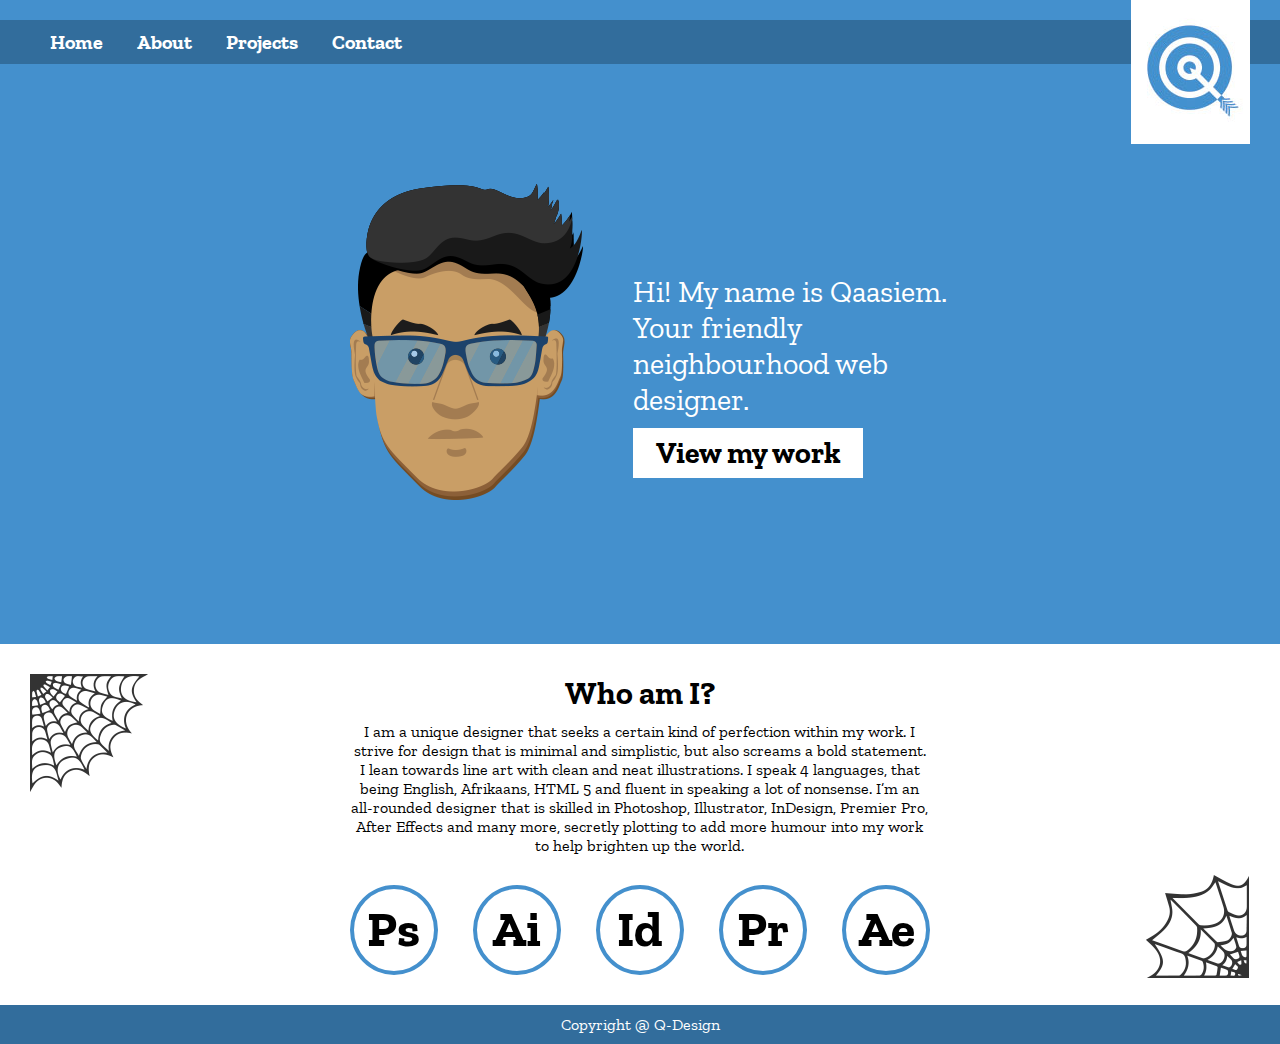
<file: index.html>
<!DOCTYPE html>
	<html>
		<head>
			<title></title>
			<meta charset="utf-8">
			<meta name="viewport" content="width=device-width, initial-scale-1">
			<link rel="stylesheet" type="text/css" href="css/style.css">
			<link rel="stylesheet" type="text/css" href="css/media-queries.css">
			<link rel="stylesheet" href="icons/css/font-awesome.min.css">
			<link href="https://fonts.googleapis.com/css?family=Zilla+Slab:300,400,500,600,700" rel="stylesheet">
		</head>

		<body>
			<header>
				<nav>
					<label for="drop" class="toggle"><i class="fa fa-bars"></i></label>
    				<input type="checkbox" id="drop">
					<ul class="menu">
						<li><a href="index.html">Home</a></li>
						<li><a href="#who">About</a></li>
						<li><a href="projects.html">Projects</a></li>
						<li><a href="contact.html">Contact</a></li>
					</ul>
				</nav>

				<div class="line"></div>

				<a href="index.html">
					<img class="logo" src="img/logo.jpg">
				</a>

				<div class="clearfix"></div>

				<section class="banner">
					<img class="col-md-3 col-sm-6" src="img/face.png">
					<div class="banner-text col-sm-11">
						<p>Hi! My name is Qaasiem. Your friendly neighbourhood web designer.
						</p>
						<a href="projects.html">View my work</a>
					</div>
				</section>
			</header>

			<main>
				<img class="web-left col-sm-2" src="img/web-left-index.png">
				<h1 id="who" class="who-am-i">Who am I?</h1>
				<p class="col-md-8">
					I am a unique designer that seeks a certain kind of perfection within my work. I strive for design that is minimal and simplistic, but also screams a bold statement. I lean towards line art with clean and neat illustrations. I speak 4 languages, that being English, Afrikaans, HTML 5 and fluent in speaking a lot of nonsense. I’m an all-rounded designer that is skilled in Photoshop, Illustrator, InDesign, Premier Pro, After Effects and many more, secretly plotting to add more humour into my work to help brighten up the world.
				</p>

				<div class="clearfix"></div>

				<section class="circle-container col-md-8">
					<div class="circle"><h2>Ps</h2></div>
					<div class="circle"><h2>Ai</h2></div>
					<div class="circle"><h2>Id</h2></div>
					<div class="circle"><h2>Pr</h2></div>
					<div class="circle"><h2>Ae</h2></div>
				</section>

				<img class="web-right col-sm-2" src="img/web-right-index.png">
			</main>

			<footer>
				<p>Copyright @ Q-Design</p>
			</footer>
		</body>
	</html>
</file>
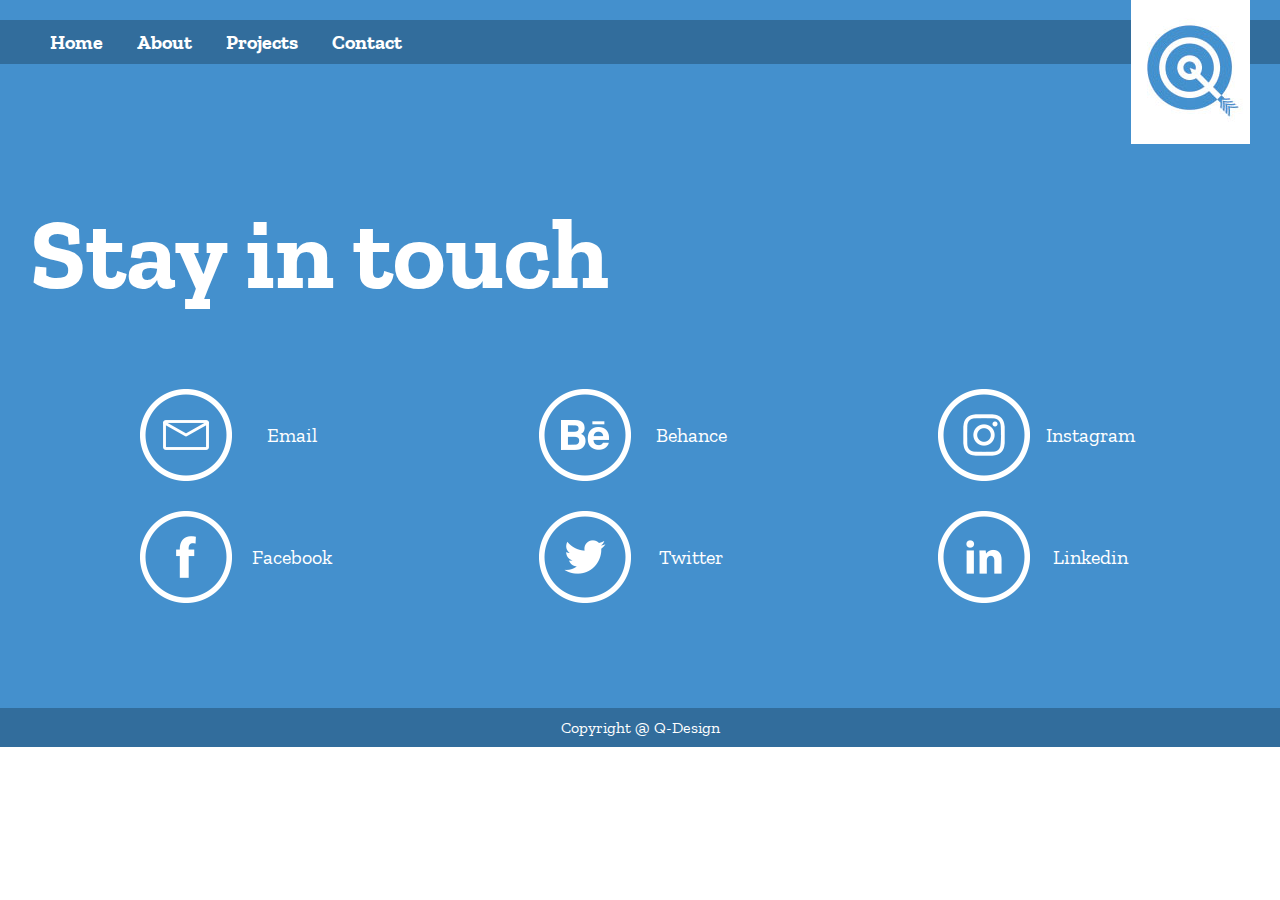
<file: contact.html>
<!DOCTYPE html>
	<html>
		<head>
			<title></title>
			<meta charset="utf-8">
			<meta name="viewport" content="width=device-width, initial-scale-1">
			<link rel="stylesheet" type="text/css" href="css/style.css">
			<link rel="stylesheet" type="text/css" href="css/media-queries.css">
			<link rel="stylesheet" href="icons/css/font-awesome.min.css">
			<link href="https://fonts.googleapis.com/css?family=Zilla+Slab:300,400,500,600,700" rel="stylesheet">
		</head>

		<body>
			<header>
				<nav>
					<label for="drop" class="toggle"><i class="fa fa-bars"></i></label>
    				<input type="checkbox" id="drop">
					<ul class="menu">
						<li><a href="index.html">Home</a></li>
						<li><a href="#who">About</a></li>
						<li><a href="projects.html">Projects</a></li>
						<li><a href="contact.html">Contact</a></li>
					</ul>
				</nav>

				<div class="line"></div>

				<a href="index.html">
					<img class="logo" src="img/logo.jpg">
				</a>

				<div class="clearfix"></div>

				<div class="contact-container">
					<h1 class="touch col-md-10">Stay in touch</h1>

					<section class="contact-1">
						<div  class="social"><img src="img/mail.png"><p><a href="mailto:q.hendricks17@gmail.com">Email</a></p></div>
						<div class="social"><img src="img/behance.png"><p><a href="www.behance.net/QaasiemHendricks">Behance</a></p></div>
						<div class="social"><img src="img/insta.png"><p><a href="www.instagram.com/qaasiemh/">Instagram</a></p></div>
					</section>

					<section class="contact-2">
						<div class="social"><img src="img/fb.png"><p><a href="web.facebook.com/qaasiem.hendricks">Facebook</a></p></div>
						<div class="social"><img src="img/twit.png"><p><a href="twitter.com/QaasiemH">Twitter</a></p></div>
						<div class="social"><img src="img/linked.png"><p><a href="www.linkedin.com/in/qaasiem-hendricks-012363100/">Linkedin</a></p></div>
					</section>
				</div>
			</header>

			<footer>
				<p>Copyright @ Q-Design</p>
			</footer>
		</body>
	</html>
</file>
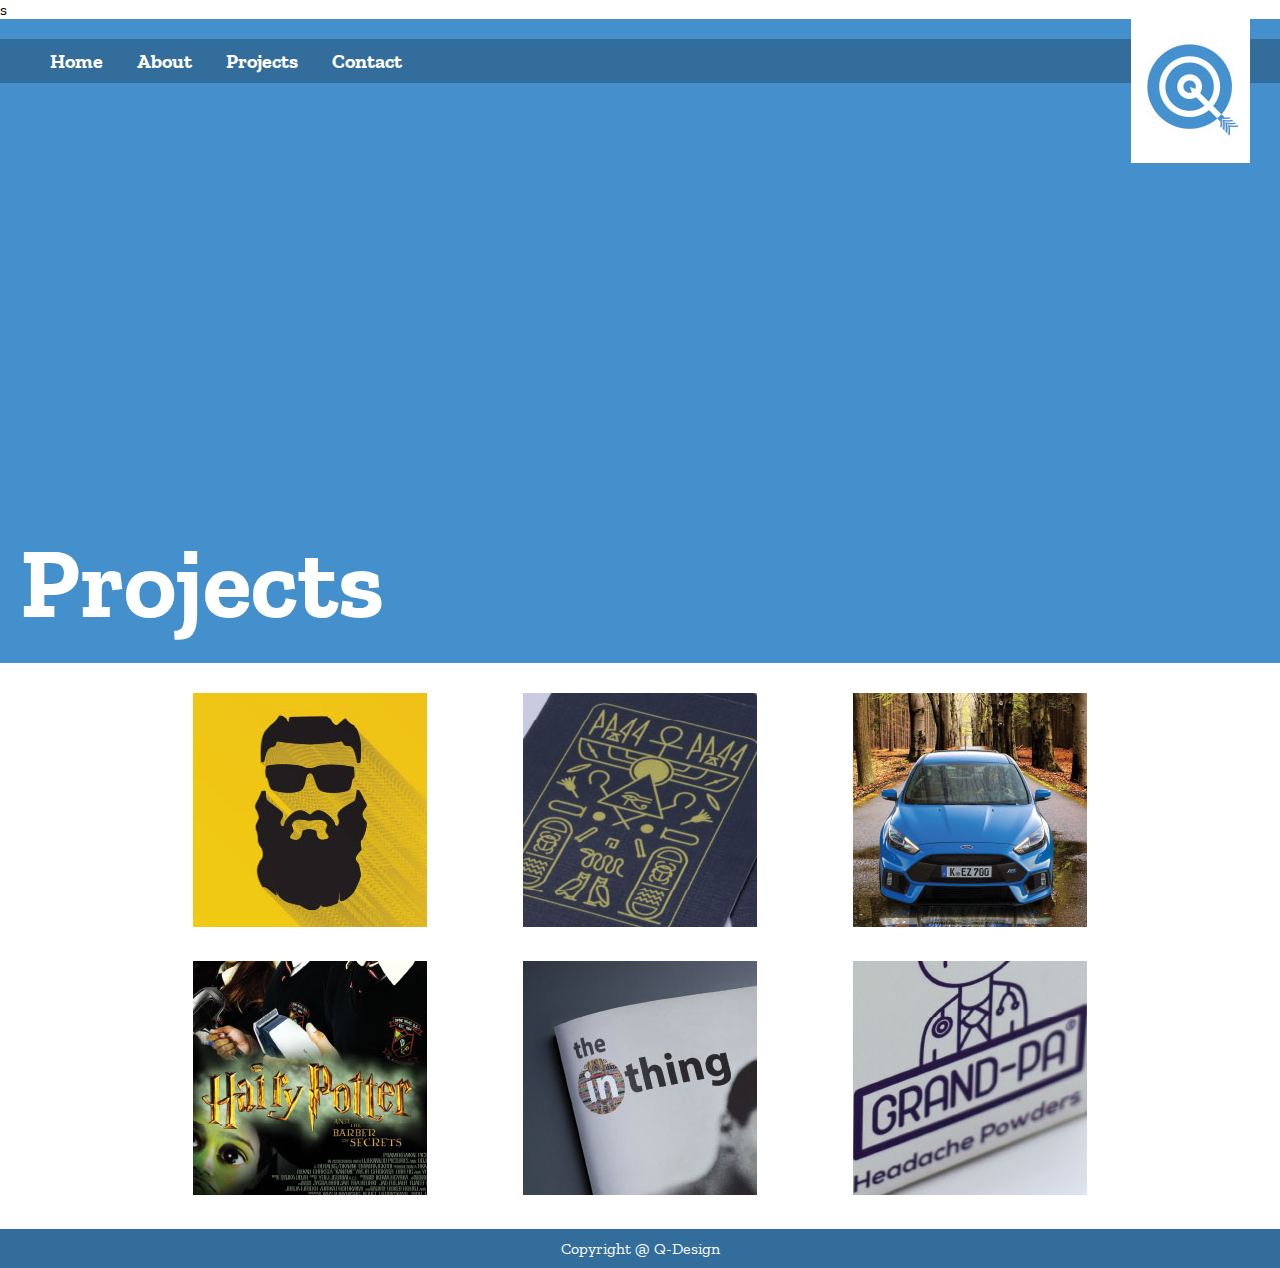
<file: projects.html>
<!DOCTYPE html>
	<html>
		<head>
			<title></title>
			<meta charset="utf-8">
			<meta name="viewport" content="width=device-width, initial-scale-1">
			<link rel="stylesheet" type="text/css" href="css/style.css">
			<link rel="stylesheet" type="text/css" href="css/lightbox.min.css">
			<link rel="stylesheet" type="text/css" href="css/media-queries.css">
			<link rel="stylesheet" href="icons/css/font-awesome.min.css">s
			<link href="https://fonts.googleapis.com/css?family=Zilla+Slab:300,400,500,600,700" rel="stylesheet">

		</head>

		<body>
			<header>
				<nav>
					<label for="drop" class="toggle"><i class="fa fa-bars"></i></label>
    				<input type="checkbox" id="drop">
					<ul class="menu">
						<li><a href="index.html">Home</a></li>
						<li><a href="#who">About</a></li>
						<li><a href="projects.html">Projects</a></li>
						<li><a href="contact.html">Contact</a></li>
					</ul>
				</nav>

				<div class="line"></div>

				<a href="index.html">
					<img class="logo" src="img/logo.jpg">
				</a>

				<div class="clearfix"></div>
				
				<h1 class="proj">Projects</h1>

			</header>

			<main class="small-images">
				<section class="sect-1">
					<a href="img/imgL1.jpg" data-lightbox="bob" data-title="Mountain Beered"><img src="img/img1.jpg"></a>
					<a href="img/imgL2.jpg" data-lightbox="bob" data-title="Egyptian Style Playing Cards"><img src="img/img2.jpg"></a>
					<a href="img/imgL3.jpg" data-lightbox="bob" data-title="Ford Magazine Advert"><img src="img/img3.jpg"></a>
				</section>

				<section class="sect-2">
					<a href="img/imgL4.jpg" data-lightbox="bob" data-title="Hairy Potter"><img src="img/img4.jpg"></a>
					<a href="img/imgL5.jpg" data-lightbox="bob" data-title="The inthing Magazine"><img src="img/img5.jpg"></a>
					<a href="img/imgL6.jpg" data-lightbox="bob" data-title="Grandpa Headache Tablets"><img src="img/img6.jpg"></a>
				</section>
			</main>

			<footer>
				<p>Copyright @ Q-Design</p>
			</footer>
			<script src="js/lightbox-plus-jquery.js"></script>
		</body>
	</html>
</file>
<file: css/style.css>
* {
	box-sizing: border-box;
	font-family: 'Zilla Slab', serif;
	margin: 0;
	padding: 0;
}

/*===================== Header =====================*/

header {
	background-color: #4490cd;
}

.toggle, [id="drop"] {
  display: none;
}

nav {
	padding-left: 30px;
	background-color: #326d9c;
	margin-top: 20px;
	float: left;
	width: 100%;
}

nav ul li {
	display: inline-block;
	list-style: none;
	padding: 10px;
}

nav ul li a {
	font-weight: bold;
	font-size: 20px;
	text-decoration: none;
	color: white;
	padding-left: 10px;
}

nav ul li a:hover {
	color: lightgrey;
}

.logo {
	float: right;
	margin-right: 30px;
	margin-top: -70px;
}

.clearfix {
	clear: both;
}

 .banner {
	height: 500px;
}

 .banner img {
 	float: left;
 	margin-left: 350px;
 	margin-top: 40px;
 }

 .banner-text {
 	width:  30%;
 	float: left;
 	font-size: 30px;
 	padding-left: 50px;
 	padding-top: 100px;
 	margin-top: 30px;
 } 

 .banner-text a {
 	display: block;
 	background-color: white;
 	padding: 7px 5px;
 	text-decoration: none;
 	font-weight: bold;
 	margin-top: 10px;
 	width: 230px;
 	text-align: center;
 	color: black;
 }

 .banner-text a:hover {
 	background-color: lightgrey;
 	color: white;
 }

 .banner-text p {
 	color: white;
 }



/*===================== Main =====================*/


main {
	margin: 30px;
}

.web-left {
	float: left;
}

.who-am-i {
	display: block;
    margin: 0 auto;
    width: 150px;
    padding-bottom: 10px;
}

main p {
	display: block;
	width: 47.584187408491946%;
	text-align: center;
	margin: 0 auto;
	font-size: 16px;
}

h2 {
	font-size: 50px;
}

.circle-container {
	width: 47.584187408491946%;
	height: 90px;
	display: block;
	margin: 0 auto;
	margin-top: 30px;
	display: flex;
	justify-content: space-between;
}

.circle {
	width: 88px;
	border: 4px solid #4490cd;
	border-radius: 50%;
	text-align: center;
	padding: 10px;
}

.web-right {
	float: right;
	margin-top: -100px;
}

/*===================== Footer =====================*/

footer {
	background-color: #326d9c;
	padding: 10px 0;
	text-align: center;
	color: white;
}


/*===================== Projects Page =====================*/
/*=========================================================*/


.proj {
	font-size: 100px;
	color: white;
	margin-top: 360px;
	padding-bottom: 20px;
	padding-left: 20px;
}

.small-images section {
	display: block;
	margin: 0 auto;
	width: 73.20644216691069%;
	display: flex;
	justify-content: space-between;
}

.sect-2 {
	padding-top: 30px;
}


/*===================== Contact Page =====================*/
/*=========================================================*/


.contact-container {
	padding-top: 50px;
	padding-bottom: 75px;
}

.touch {
	font-size: 100px;
	color: white;
	padding-bottom: 75px;
	padding-left: 30px;
}

.contact-1 {
	background-color: #4490cd;
	font-size: 20px;
	color: white;
	
	width: 1000px;
	display: flex;
	justify-content: space-between;
	margin: 0 auto;
	padding-bottom: 30px;
}

.contact-2 {
	background-color: #4490cd;
	font-size: 20px;
	color: white;
	
	width: 1000px;
	display: flex;
	justify-content: space-between;
	margin: 0 auto;
	padding-bottom: 30px;
}

.contact-1 p {
	display: inline-block;
	text-align: center;
	line-height: 92px;
	width: 100px;
}

.contact-2 p {
	display: inline-block;
	text-align: center;
	line-height: 92px;
	width: 100px;
}

.contact-1 img {
	display: inline-block;
	float: left;
	margin-right: 10px;
}

.contact-2 img {
	display: inline-block;
	float: left;
	margin-right: 10px;
}

.social {
	display: inline-block;
}

.contact-1 a {
	text-decoration: none;
	color: white;
}

.contact-2 a {
	text-decoration: none;
	color: white;
}
</file>
<file: css/media-queries.css>
/*========== Tablet - Index Page ============*/


@media all and (max-width: 786px) {
	.col-md-1 {width: 8.33%;}
	.col-md-2 {width: 16.66%;}
	.col-md-3 {width: 25%;}
	.col-md-4 {width: 33.33%;}
	.col-md-5 {width: 41.66%;}
	.col-md-6 {width: 50%;}
	.col-md-7 {width: 58.33%;}
	.col-md-8 {width: 66.66%;}
	.col-md-9 {width: 75%;}
	.col-md-10 {width: 83.33%;}
	.col-md-11 {width: 91.66%;}
	.col-md-12 {width: 100%;}

	.banner img {
 	float: left;
 	margin-left: 80px;
 	margin-top: 40px;
 }

.banner-text {
 	width:  56%;
 	float: left;
 	font-size: 30px;
 	padding-left: 50px;
 	padding-top: 100px;
 	margin-top: 30px;
 } 

}






/*========== Tablet - Projects Page ============*/

@media all and (max-width: 786px) {
	.col-md-1 {width: 8.33%;}
	.col-md-2 {width: 16.66%;}
	.col-md-3 {width: 25%;}
	.col-md-4 {width: 33.33%;}
	.col-md-5 {width: 41.66%;}
	.col-md-6 {width: 50%;}
	.col-md-7 {width: 58.33%;}
	.col-md-8 {width: 66.66%;}
	.col-md-9 {width: 75%;}
	.col-md-10 {width: 83.33%;}
	.col-md-11 {width: 91.66%;}
	.col-md-12 {width: 100%;}

	.small-images img {
		width: 100%;
		padding: 0 2px;
	}

	.small-images section {
		display: block;
		margin: 0 auto;
		width: 77%;
	}

	.small-images img {
		width: 175px;
	}
}

/*========== Cellphone - Projects Page ============*/


@media all and (max-width: 360px) {
	.col-sm-1 {width: 8.33%;}
	.col-sm-2 {width: 16.66%;}
	.col-sm-3 {width: 25%;}
	.col-sm-4 {width: 33.33%;}
	.col-sm-5 {width: 41.66%;}
	.col-sm-6 {width: 50%;}
	.col-sm-7 {width: 58.33%;}
	.col-sm-8 {width: 66.66%;}
	.col-sm-9 {width: 75%;}
	.col-sm-10 {width: 83.33%;}
	.col-sm-11 {width: 91.66%;}
	.col-sm-12 {width: 100%;}

	.proj {
	font-size: 85px;
	color: white;
	margin-top: 360px;
	padding-bottom: 20px;
	padding-left: 20px;
	}

	.small-images img {
		width: 230px;
	}

}

/*========== Tablet - Contact Page ============*/


@media all and (max-width: 786px) {
	.col-md-1 {width: 8.33%;}
	.col-md-2 {width: 16.66%;}
	.col-md-3 {width: 25%;}
	.col-md-4 {width: 33.33%;}
	.col-md-5 {width: 41.66%;}
	.col-md-6 {width: 50%;}
	.col-md-7 {width: 58.33%;}
	.col-md-8 {width: 66.66%;}
	.col-md-9 {width: 75%;}
	.col-md-10 {width: 83.33%;}
	.col-md-11 {width: 91.66%;}
	.col-md-12 {width: 100%;}

	.contact-1 {
		background-color: #4490cd;
		font-size: 20px;
		color: white;
		
		width: 90%;
		display: flex;
		justify-content: space-between;
		margin: 0 auto;
		padding-bottom: 30px;
	}

	.contact-2 {
		background-color: #4490cd;
		font-size: 20px;
		color: white;
		
		width: 90%;
		display: flex;
		justify-content: space-between;
		margin: 0 auto;
		padding-bottom: 30px;
	}
}

/*========== 640px Screen size ============*/

@media all and (max-width: 640px) {
	.menu {
		display: none;
	}

	.toggle {
		display: block;
		line-height: 70px;
		color: white;
		font-size: 25px;
		text-decoration: none;
		border: none;
		width: 40px;
	}

	.toggle:hover {
		color: lightgrey;
	}

	[id^="drop"]:checked+ul {
		display: block;
		background-color: white;
		position: absolute;
		top: 70px;
		left: -20px;
		z-index: 2;
		width: 150px;
		height: 178px;
		text-align: center;
	}

	.menu a {
		color: #4490cd;
	}

}

/*========== Cellphone - Contact Page ============*/

@media all and (max-width: 360px) {
	.col-sm-1 {width: 8.33%;}
	.col-sm-2 {width: 16.66%;}
	.col-sm-3 {width: 25%;}
	.col-sm-4 {width: 33.33%;}
	.col-sm-5 {width: 41.66%;}
	.col-sm-6 {width: 50%;}
	.col-sm-7 {width: 58.33%;}
	.col-sm-8 {width: 66.66%;}
	.col-sm-9 {width: 75%;}
	.col-sm-10 {width: 83.33%;}
	.col-sm-11 {width: 91.66%;}
	.col-sm-12 {width: 100%;}

	.touch {
		font-size: 85px;
		color: white;
		padding-bottom: 75px;
		padding-left: 30px;
		text-align: center;
	}


	.contact-1 {
		background-color: #4490cd;
		font-size: 20px;
		color: white;
		width: 57%;
		display: block;
		margin: 0 auto;
		padding-bottom: 0px;
	}

	.contact-2 {
		background-color: #4490cd;
		font-size: 20px;
		color: white;
		width: 57%;
		display: block;
		margin: 0 auto;
		padding-bottom: 0px;
	}

	.social {
		padding-bottom: 30px;
		margin: 0 auto;
	}
}



/*========== Cellphone - Index Page ============*/


@media all and (max-width: 360px) {
	.col-sm-1 {width: 8.33%;}
	.col-sm-2 {width: 16.66%;}
	.col-sm-3 {width: 25%;}
	.col-sm-4 {width: 33.33%;}
	.col-sm-5 {width: 41.66%;}
	.col-sm-6 {width: 50%;}
	.col-sm-7 {width: 58.33%;}
	.col-sm-8 {width: 66.66%;}
	.col-sm-9 {width: 75%;}
	.col-sm-10 {width: 83.33%;}
	.col-sm-11 {width: 91.66%;}
	.col-sm-12 {width: 100%;}

	.menu {
		display: none;
	}

	.toggle {
		display: block;
		line-height: 70px;
		color: white;
		font-size: 25px;
		text-decoration: none;
		border: none;
		width: 40px;
	}

	.toggle:hover {
		color: lightgrey;
	}

	[id^="drop"]:checked+ul {
		display: block;
		background-color: white;
		position: absolute;
		top: 70px;
		left: -20px;
		z-index: 2;
		width: 150px;
		height: 178px;
		text-align: center;
	}

	.menu a {
		color: #4490cd;
	}

	.banner-text {
 	    float: left;
	    font-size: 25px;
	    padding-left: 30px;
	    padding-top: 0px;
	    margin-top: 30px;
	    text-align: center;
	}

	.banner-text a {
		display: block;
	    background-color: white;
	    padding: 7px 5px;
	    text-decoration: none;
	    font-weight: bold;
	    width: 210px;
	    text-align: center;
	    color: black;
	    margin: 0 auto;
	    margin-top: 7px;
 	}

 	.banner img {
	 	float: left;
	 	margin-left: 95px;
	 	margin-top: 40px;
	 }

	.circle-container {
		display: block;
		margin: 0 auto;
		margin-top: 30px;
		height: 440px;
		width: 29%
	}

	.web-right {
	    float: right;
	    margin-top: -45px;
	}

}
</file>
